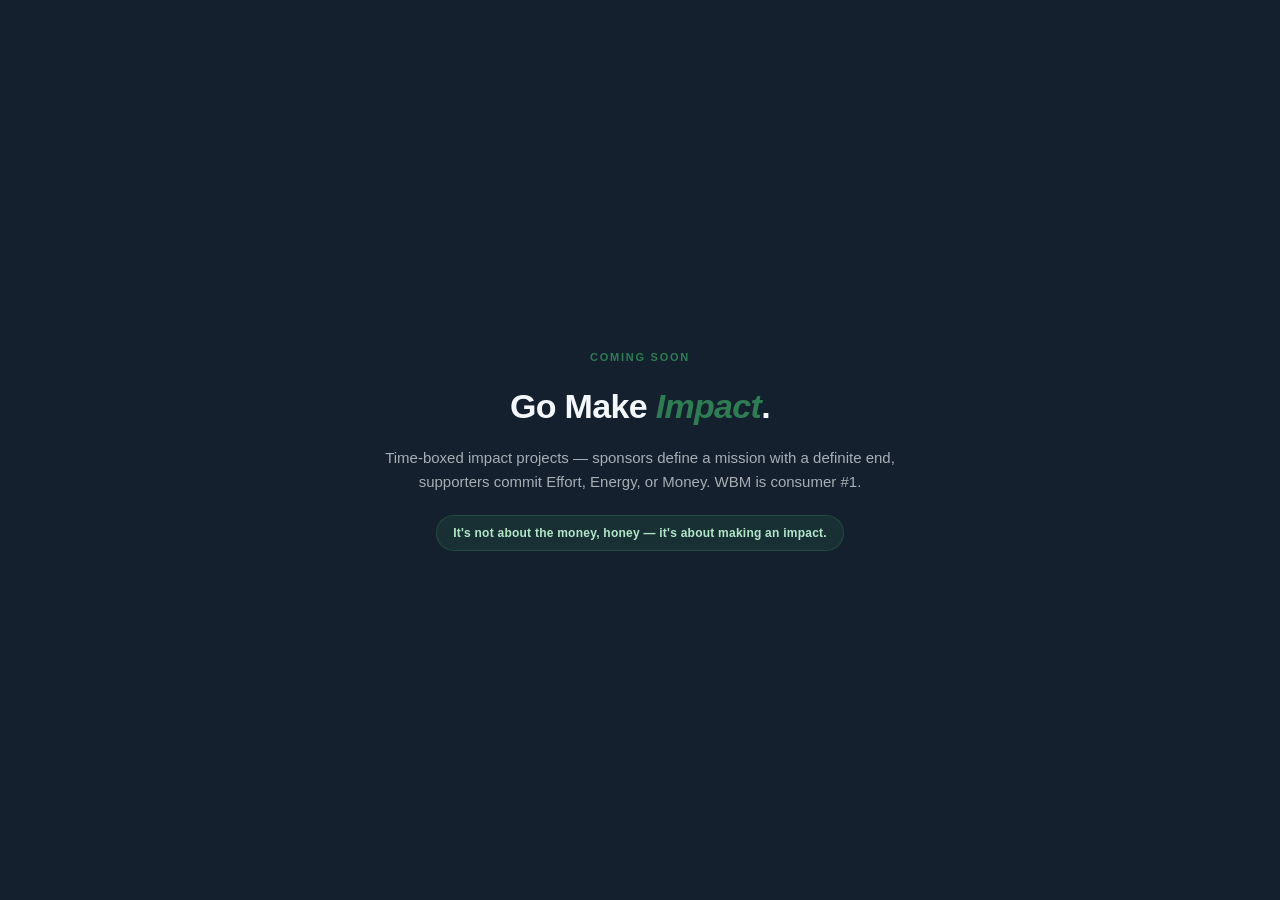
<file: index.html>
<!DOCTYPE html>
<html lang="en">
<head>
    <meta charset="UTF-8">
    <meta name="viewport" content="width=device-width, initial-scale=1.0">
    <title>Impacts Foundry</title>
    <meta name="description" content="Time-boxed Impact Projects — sponsors create them, supporters commit Effort, Energy, or Money. It's not about the money, honey, it's about making an impact.">
    <style>
        :root {
            --bg-deep:    #14202e;
            --green:      #2e7d52;
            --green-soft: rgba(46,125,82,.18);
            --text-light: #f4f7fb;
            --text-soft:  rgba(244,247,251,.66);
        }
        * { box-sizing: border-box; }
        body {
            margin: 0;
            font-family: -apple-system, BlinkMacSystemFont, 'Segoe UI', Helvetica, Arial, sans-serif;
            background: var(--bg-deep);
            color: var(--text-light);
            min-height: 100vh;
            display: flex;
            align-items: center;
            justify-content: center;
            padding: 40px 24px;
            line-height: 1.55;
        }
        .wrap {
            max-width: 560px;
            text-align: center;
        }
        .eyebrow {
            font-size: 11px;
            font-weight: 800;
            color: var(--green);
            letter-spacing: .16em;
            text-transform: uppercase;
            margin-bottom: 14px;
        }
        h1 {
            font-size: 34px;
            font-weight: 800;
            letter-spacing: -.02em;
            margin: 0 0 14px;
        }
        h1 em {
            font-style: italic;
            color: var(--green);
            font-weight: 700;
        }
        p {
            margin: 0 0 22px;
            color: var(--text-soft);
            font-size: 15px;
        }
        .tagline {
            display: inline-block;
            padding: 8px 16px;
            background: var(--green-soft);
            border: 1px solid rgba(46,125,82,.35);
            color: #b3e6c8;
            border-radius: 999px;
            font-size: 12px;
            font-weight: 700;
            letter-spacing: .02em;
        }
    </style>
</head>
<body>
<div class="wrap">
    <div class="eyebrow">Coming soon</div>
    <h1>Go Make <em>Impact</em>.</h1>
    <p>Time-boxed impact projects — sponsors define a mission with a definite end, supporters commit Effort, Energy, or Money. WBM is consumer #1.</p>
    <div class="tagline">It's not about the money, honey — it's about making an impact.</div>
</div>
</body>
</html>
</file>
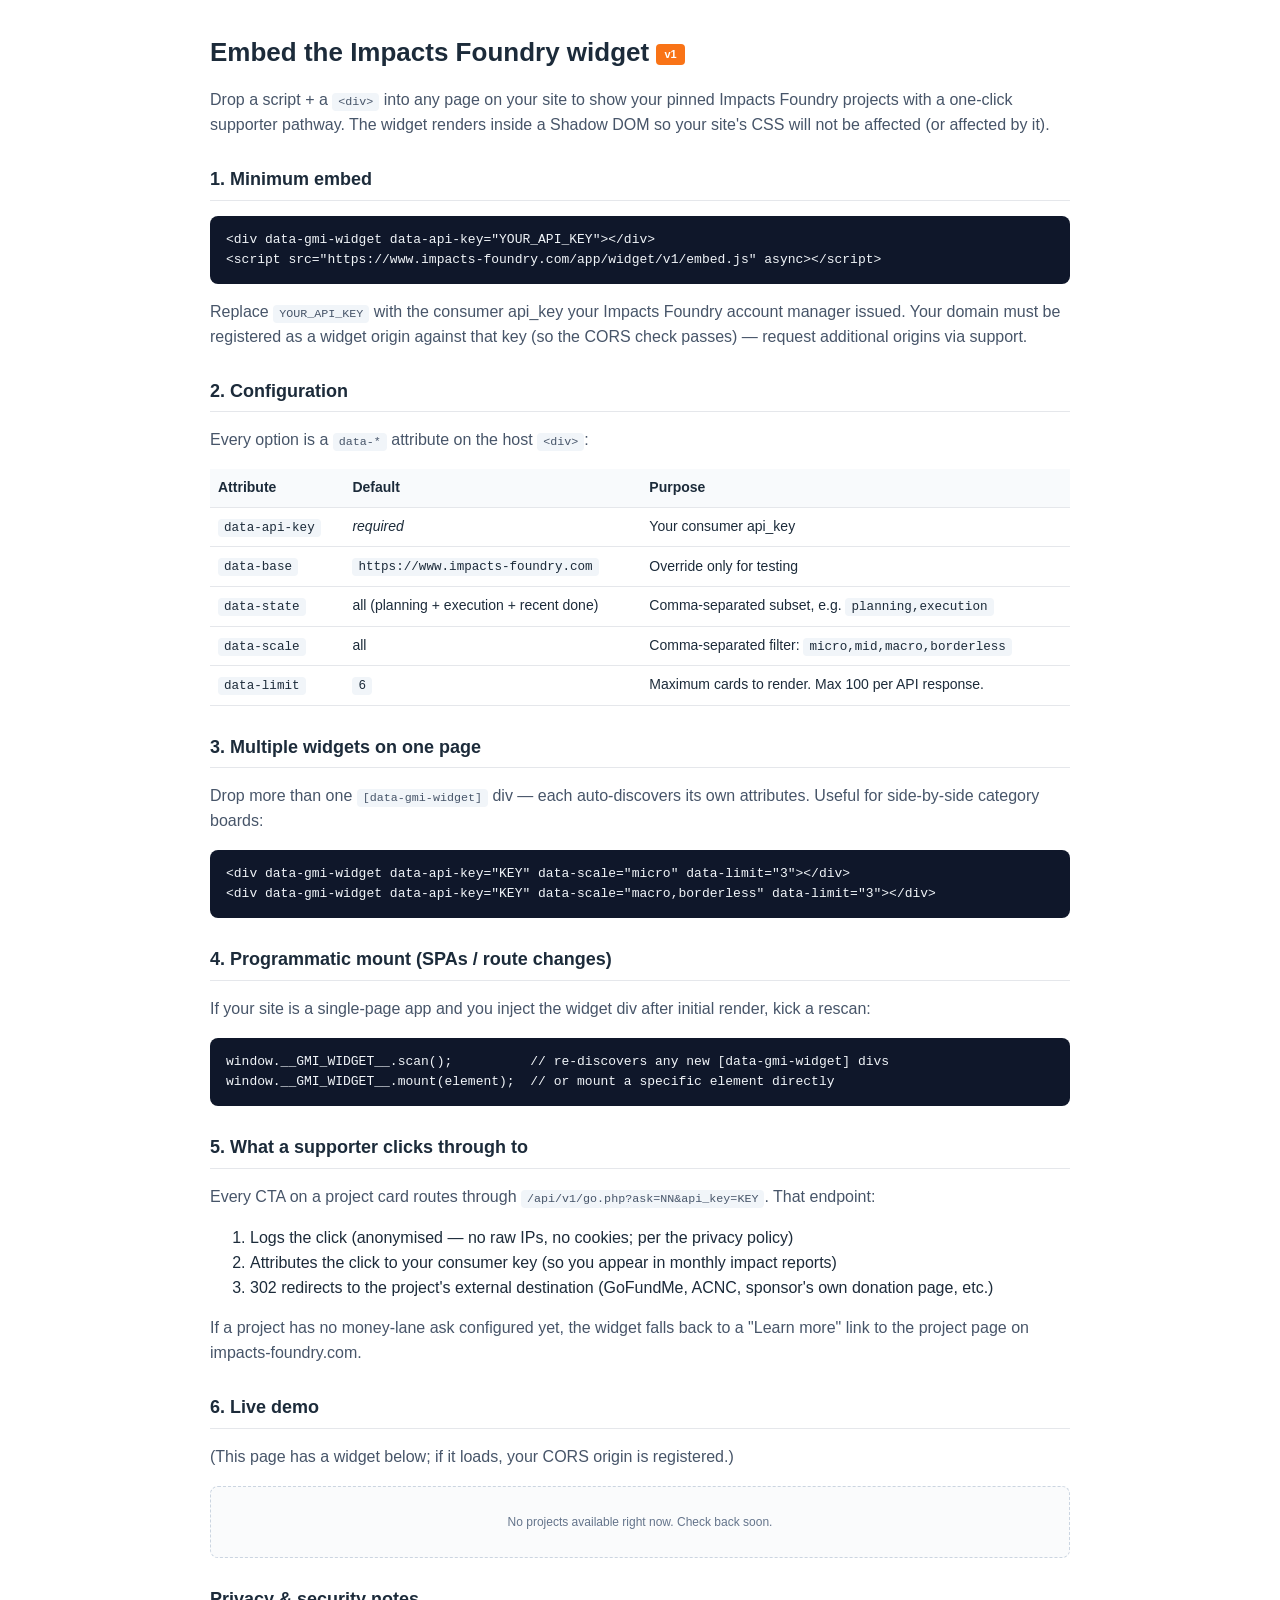
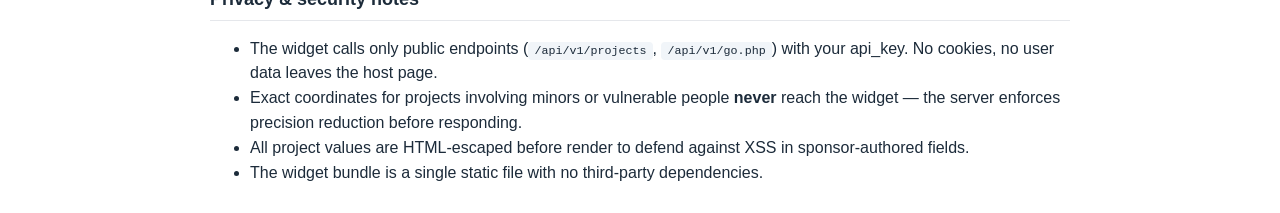
<file: app/widget/v1/embed.html>
<!doctype html>
<html lang="en">
<head>
<meta charset="utf-8">
<title>Embed the Impacts Foundry widget</title>
<meta name="viewport" content="width=device-width, initial-scale=1">
<style>
  body { font-family: -apple-system, BlinkMacSystemFont, 'Segoe UI', sans-serif; max-width: 860px; margin: 32px auto; padding: 0 20px; color: #1c2b3a; line-height: 1.55; }
  h1 { font-size: 26px; margin-bottom: 4px; }
  h2 { font-size: 18px; margin-top: 28px; border-bottom: 1px solid #e5e7eb; padding-bottom: 6px; }
  p { color: #475569; }
  pre { background: #0f172a; color: #f1f5f9; padding: 14px 16px; border-radius: 8px; font-size: 13px; overflow-x: auto; }
  code { background: #f1f5f9; padding: 2px 6px; border-radius: 4px; font-size: 0.9em; }
  table { border-collapse: collapse; width: 100%; font-size: 14px; margin-top: 8px; }
  th, td { text-align: left; padding: 8px; border-bottom: 1px solid #e5e7eb; }
  th { background: #f8fafc; font-weight: 600; }
  .demo { border: 1px dashed #cbd5e1; padding: 18px; border-radius: 8px; margin-top: 10px; background: #fafbfc; }
  .tag { display: inline-block; background: #f97316; color: #fff; padding: 2px 8px; border-radius: 4px; font-size: 11px; font-weight: 700; vertical-align: middle; }
</style>
</head>
<body>

<h1>Embed the Impacts Foundry widget <span class="tag">v1</span></h1>
<p>Drop a script + a <code>&lt;div&gt;</code> into any page on your site to show your pinned Impacts Foundry projects with a one-click supporter pathway. The widget renders inside a Shadow DOM so your site's CSS will not be affected (or affected by it).</p>

<h2>1. Minimum embed</h2>
<pre>&lt;div data-gmi-widget data-api-key="YOUR_API_KEY"&gt;&lt;/div&gt;
&lt;script src="https://www.impacts-foundry.com/app/widget/v1/embed.js" async&gt;&lt;/script&gt;</pre>

<p>Replace <code>YOUR_API_KEY</code> with the consumer api_key your Impacts Foundry account manager issued. Your domain must be registered as a widget origin against that key (so the CORS check passes) — request additional origins via support.</p>

<h2>2. Configuration</h2>
<p>Every option is a <code>data-*</code> attribute on the host <code>&lt;div&gt;</code>:</p>
<table>
<thead><tr><th>Attribute</th><th>Default</th><th>Purpose</th></tr></thead>
<tbody>
  <tr><td><code>data-api-key</code></td><td><em>required</em></td><td>Your consumer api_key</td></tr>
  <tr><td><code>data-base</code></td><td><code>https://www.impacts-foundry.com</code></td><td>Override only for testing</td></tr>
  <tr><td><code>data-state</code></td><td>all (planning + execution + recent done)</td><td>Comma-separated subset, e.g. <code>planning,execution</code></td></tr>
  <tr><td><code>data-scale</code></td><td>all</td><td>Comma-separated filter: <code>micro,mid,macro,borderless</code></td></tr>
  <tr><td><code>data-limit</code></td><td><code>6</code></td><td>Maximum cards to render. Max 100 per API response.</td></tr>
</tbody>
</table>

<h2>3. Multiple widgets on one page</h2>
<p>Drop more than one <code>[data-gmi-widget]</code> div — each auto-discovers its own attributes. Useful for side-by-side category boards:</p>
<pre>&lt;div data-gmi-widget data-api-key="KEY" data-scale="micro" data-limit="3"&gt;&lt;/div&gt;
&lt;div data-gmi-widget data-api-key="KEY" data-scale="macro,borderless" data-limit="3"&gt;&lt;/div&gt;</pre>

<h2>4. Programmatic mount (SPAs / route changes)</h2>
<p>If your site is a single-page app and you inject the widget div after initial render, kick a rescan:</p>
<pre>window.__GMI_WIDGET__.scan();          // re-discovers any new [data-gmi-widget] divs
window.__GMI_WIDGET__.mount(element);  // or mount a specific element directly</pre>

<h2>5. What a supporter clicks through to</h2>
<p>Every CTA on a project card routes through <code>/api/v1/go.php?ask=NN&amp;api_key=KEY</code>. That endpoint:</p>
<ol>
  <li>Logs the click (anonymised — no raw IPs, no cookies; per the privacy policy)</li>
  <li>Attributes the click to your consumer key (so you appear in monthly impact reports)</li>
  <li>302 redirects to the project's external destination (GoFundMe, ACNC, sponsor's own donation page, etc.)</li>
</ol>
<p>If a project has no money-lane ask configured yet, the widget falls back to a "Learn more" link to the project page on impacts-foundry.com.</p>

<h2>6. Live demo</h2>
<p>(This page has a widget below; if it loads, your CORS origin is registered.)</p>
<div class="demo">
  <div data-gmi-widget
       data-api-key="341f58d5"
       data-state="planning,execution"
       data-limit="6"></div>
</div>
<script src="/app/widget/v1/embed.js" async></script>

<h2>Privacy &amp; security notes</h2>
<ul>
  <li>The widget calls only public endpoints (<code>/api/v1/projects</code>, <code>/api/v1/go.php</code>) with your api_key. No cookies, no user data leaves the host page.</li>
  <li>Exact coordinates for projects involving minors or vulnerable people <strong>never</strong> reach the widget — the server enforces precision reduction before responding.</li>
  <li>All project values are HTML-escaped before render to defend against XSS in sponsor-authored fields.</li>
  <li>The widget bundle is a single static file with no third-party dependencies.</li>
</ul>

</body>
</html>
</file>
